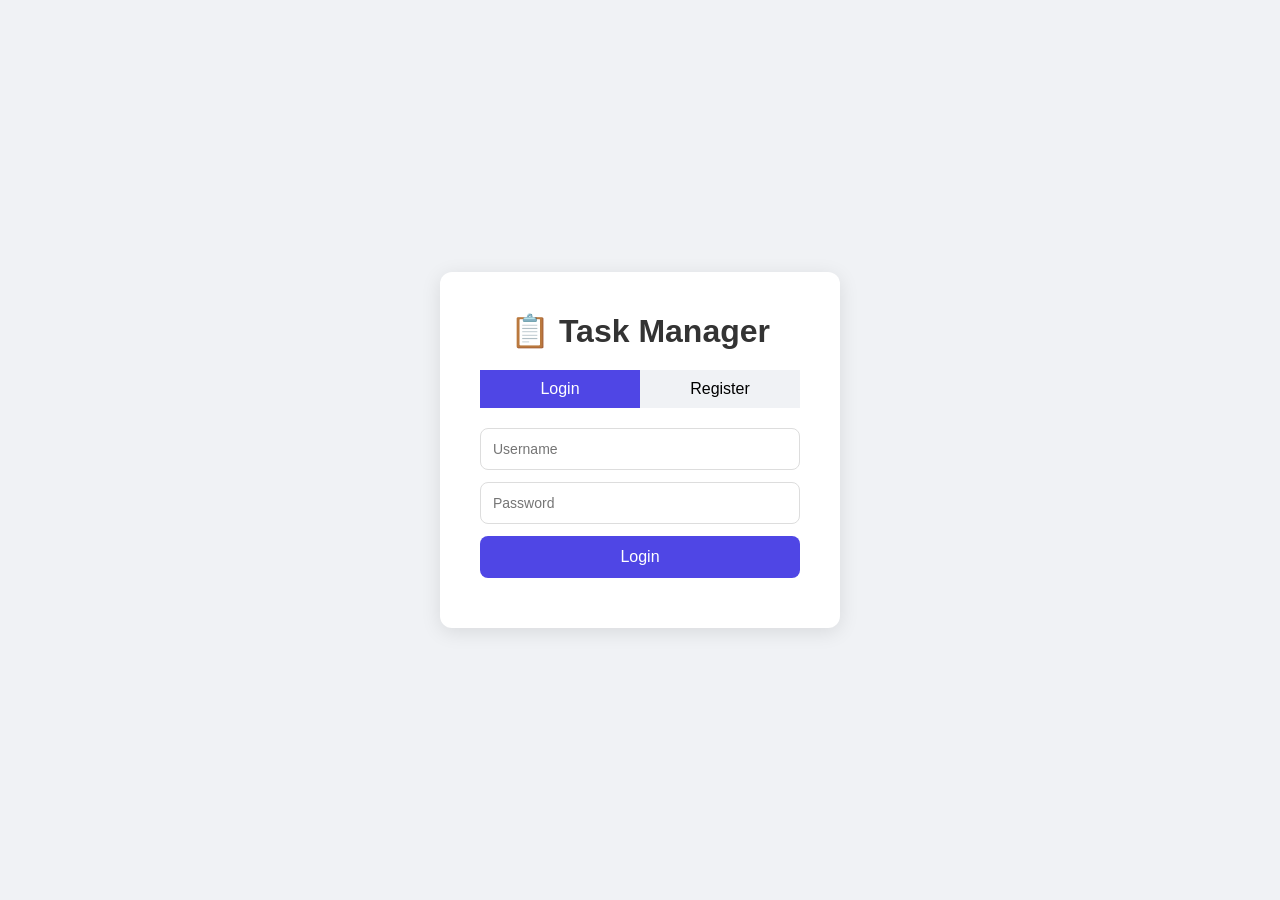
<file: frontend/index.html>
<!DOCTYPE html>
<html lang="en">
<head>
  <meta charset="UTF-8">
  <meta name="viewport" content="width=device-width, initial-scale=1.0">
  <title>Task Manager - Login</title>
  <link rel="stylesheet" href="style.css">
</head>
<body>
  <div class="auth-container">
    <h1>📋 Task Manager</h1>
    <div class="tabs">
      <button class="tab active" onclick="showTab('login')">Login</button>
      <button class="tab" onclick="showTab('register')">Register</button>
    </div>
    <div id="login-form">
      <input type="text" id="login-username" placeholder="Username">
      <input type="password" id="login-password" placeholder="Password">
      <button class="btn" onclick="login()">Login</button>
      <p id="login-msg" class="msg"></p>
    </div>
    <div id="register-form" style="display:none">
      <input type="text" id="reg-username" placeholder="Username">
      <input type="password" id="reg-password" placeholder="Password">
      <button class="btn" onclick="register()">Register</button>
      <p id="reg-msg" class="msg"></p>
    </div>
  </div>
  <script src="app.js"></script>
</body>
</html>
</file>
<file: frontend/style.css>
* { margin: 0; padding: 0; box-sizing: border-box; }

body {
  font-family: Arial, sans-serif;
  background: #f0f2f5;
  min-height: 100vh;
  display: flex;
  justify-content: center;
  align-items: center;
}

.auth-container {
  background: white;
  padding: 40px;
  border-radius: 12px;
  box-shadow: 0 4px 20px rgba(0,0,0,0.1);
  width: 100%;
  max-width: 400px;
}

h1 { text-align: center; margin-bottom: 20px; color: #333; }

.tabs { display: flex; margin-bottom: 20px; }

.tab {
  flex: 1; padding: 10px;
  border: none; background: #f0f2f5;
  cursor: pointer; font-size: 16px;
}

.tab.active { background: #4f46e5; color: white; }

input {
  width: 100%; padding: 12px;
  margin-bottom: 12px;
  border: 1px solid #ddd;
  border-radius: 8px; font-size: 14px;
}

.btn {
  width: 100%; padding: 12px;
  background: #4f46e5; color: white;
  border: none; border-radius: 8px;
  font-size: 16px; cursor: pointer;
}

.btn:hover { background: #4338ca; }
.msg { margin-top: 10px; text-align: center; color: red; }

.dashboard { padding: 20px; max-width: 1100px; margin: 0 auto; }

.header {
  display: flex; justify-content: space-between;
  align-items: center; margin-bottom: 30px;
  background: white; padding: 15px 20px;
  border-radius: 12px;
  box-shadow: 0 2px 10px rgba(0,0,0,0.1);
}

.add-task {
  background: white; padding: 20px;
  border-radius: 12px; margin-bottom: 30px;
  box-shadow: 0 2px 10px rgba(0,0,0,0.1);
}

.add-task input, .add-task select {
  width: 100%; padding: 10px;
  margin-bottom: 10px;
  border: 1px solid #ddd; border-radius: 8px;
}

.board {
  display: grid;
  grid-template-columns: repeat(3, 1fr);
  gap: 20px;
}

.column {
  background: white; padding: 20px;
  border-radius: 12px;
  box-shadow: 0 2px 10px rgba(0,0,0,0.1);
}

.column h2 {
  margin-bottom: 15px; font-size: 16px;
  padding: 8px; border-radius: 8px;
  text-align: center;
}

.col-todo h2 { background: #fef3c7; color: #92400e; }
.col-progress h2 { background: #dbeafe; color: #1e40af; }
.col-done h2 { background: #d1fae5; color: #065f46; }

.task-card {
  background: #f9fafb; padding: 12px;
  border-radius: 8px; margin-bottom: 10px;
  border-left: 4px solid #4f46e5;
}

.task-card h3 { font-size: 14px; margin-bottom: 6px; }
.task-card p { font-size: 12px; color: #666; margin-bottom: 8px; }

.task-actions { display: flex; gap: 5px; flex-wrap: wrap; }

.task-actions button {
  padding: 4px 8px; border: none;
  border-radius: 4px; cursor: pointer; font-size: 11px;
}

.btn-todo { background: #fef3c7; color: #92400e; }
.btn-progress { background: #dbeafe; color: #1e40af; }
.btn-done { background: #d1fae5; color: #065f46; }
.btn-delete { background: #fee2e2; color: #991b1b; }

.logout-btn {
  padding: 8px 16px; background: #ef4444;
  color: white; border: none;
  border-radius: 8px; cursor: pointer;
}
</file>
